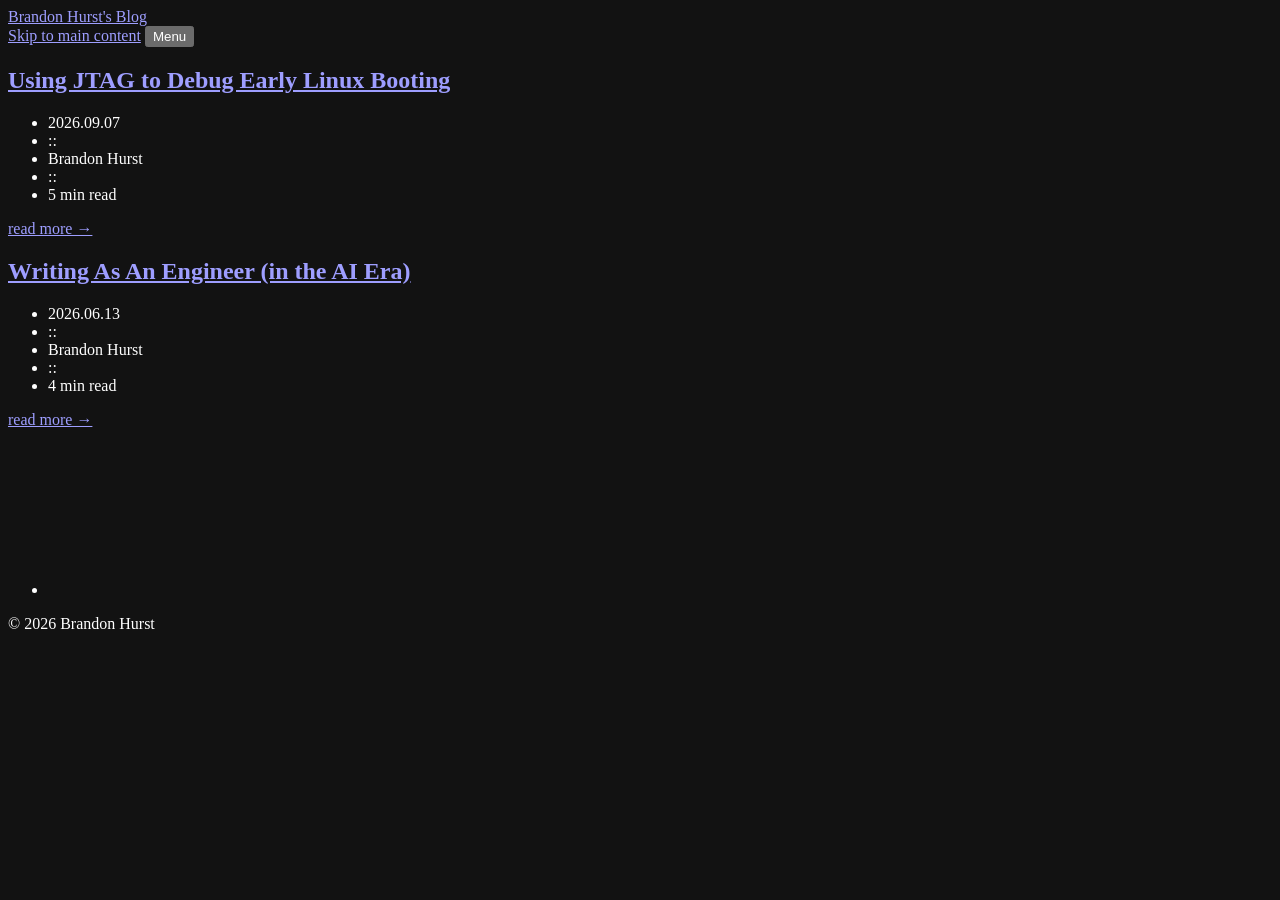
<file: index.html>
<!doctype html>
<html lang="en">

<head>
    <meta charset="utf-8">
    <meta name="viewport" content="width=device-width, initial-scale=1">
    <meta http-equiv="Content-Security-Policy" content="default-src 'self'; style-src-attr 'unsafe-inline'">

    <title>Brandon Hurst&#x27;s Blog</title>

    <link rel="preload" href="https://brandon-hurst.github.io/blog/fonts/FiraCode-Regular.woff2" as="font" type="font/woff2" crossorigin="anonymous">
    <link rel="preload" href="https://brandon-hurst.github.io/blog/fonts/FiraCode-Bold.woff2" as="font" type="font/woff2" crossorigin="anonymous">
    <link rel="stylesheet" href="https://brandon-hurst.github.io/blog/css/style.css?h=5c621733d89b8091f764">
    <script src="https://brandon-hurst.github.io/blog/js/auto-close-popover-on-resize.js?h=4ef87d6fc7b98b22e044" defer></script>
    <script src="https://brandon-hurst.github.io/blog/js/copy-code-to-clipboard.js?h=6eec6d5a29e934c1de32" defer></script>
    <script src="https://brandon-hurst.github.io/blog/js/theme-switcher.js?h=6c195fdeb17c42293ee9" defer></script>

    <link rel="canonical" href="https://brandon-hurst.github.io/blog/">
    <link rel="alternate" type="application/atom+xml" href="https://brandon-hurst.github.io/blog/atom.xml" title="Brandon Hurst's Blog">
    
    <meta name="description" content="Musings on Embedded Systems, Music,  Art, and Life">
    <meta name="robots" content="index, follow">
    <meta name="theme-color" content="#211f1a">
    <meta name="color-scheme" content="dark">

    <meta property="og:title" content="Brandon Hurst&#x27;s Blog">
    <meta property="og:type" content="website">
    <meta property="og:url" content="https://brandon-hurst.github.io/blog/">
    <meta property="og:description" content="Musings on Embedded Systems, Music,  Art, and Life">
    <meta property="og:site_name" content="Brandon Hurst&#x27;s Blog">
    <meta property="og:updated_time" content="2026-09-07T17:14:21.098143268+00:00">
</head>

<body class="layout-center" data-theme="noir-gold">
    <header class="header">
        <div class="header-container">
            <span class="header-logo-container">
                <a href="https://brandon-hurst.github.io/blog">
                    <span class="logo">Brandon Hurst&#x27;s Blog</span>
                </a>
            </span>
        </div>
        <nav class="main-menu" aria-label="Main Menu">
            <a class="skip-to-content" href="#main">Skip to main content</a>
            <button class="main-menu-dropdown-button" popovertarget="nav-menu">Menu</button>
            <ul id="nav-menu" class="main-menu-items" aria-label="Site Navigation" popover>
                <li><a href="https://brandon-hurst.github.io/blog/">blog</a></li>
            </ul>
        </nav>
    </header>
    <main id="main">
        
        <article class="post">
            <header>
                <h2 class="post-title">
                    <a href="https://brandon-hurst.github.io/blog/2-jtag-debug-early-linux-boot/">Using JTAG to Debug Early Linux Booting</a>
                </h2>
                <ul class="post-meta hidden">
                    <li title="Published on 2026-09-07"><time datetime="2026-09-07">2026.09.07</time></li>
                    <li role="separator" aria-hidden="true">::</li>
                    <li title="Author">Brandon Hurst</li>
                    <li role="separator" aria-hidden="true">::</li>
                    <li title="832 words"><time datetime="PT5M">5 min</time> read</li>
                </ul>
            </header>
            <a class="read-more" href="https://brandon-hurst.github.io/blog/2-jtag-debug-early-linux-boot/" aria-label="Read more about Using JTAG to Debug Early Linux Booting">read more →</a>
        </article>
        <article class="post">
            <header>
                <h2 class="post-title">
                    <a href="https://brandon-hurst.github.io/blog/1-writing-as-an-engineer/">Writing As An Engineer (in the AI Era)</a>
                </h2>
                <ul class="post-meta hidden">
                    <li title="Published on 2026-06-13"><time datetime="2026-06-13">2026.06.13</time></li>
                    <li role="separator" aria-hidden="true">::</li>
                    <li title="Author">Brandon Hurst</li>
                    <li role="separator" aria-hidden="true">::</li>
                    <li title="642 words"><time datetime="PT4M">4 min</time> read</li>
                </ul>
            </header>
            <a class="read-more" href="https://brandon-hurst.github.io/blog/1-writing-as-an-engineer/" aria-label="Read more about Writing As An Engineer (in the AI Era)">read more →</a>
        </article>
    </main>
    <footer class="footer">
        <address class="socials">
            <ul>
                <li>
                    <a class="social-link" href="https://brandon-hurst.github.io/blog/atom.xml" title="atom feed">
                        <svg role="img" aria-label="atom feed">
                            <use href="https://brandon-hurst.github.io/blog/images/social_icons/rss.svg#icon" aria-hidden="true" />
                        </svg>
                    </a>
                </li>
            </ul>
        </address>
        <p class="copyright">
            <span>© <time>2026</time> Brandon Hurst</span>
        </p>
    </footer>
</body>

</html>
</file>
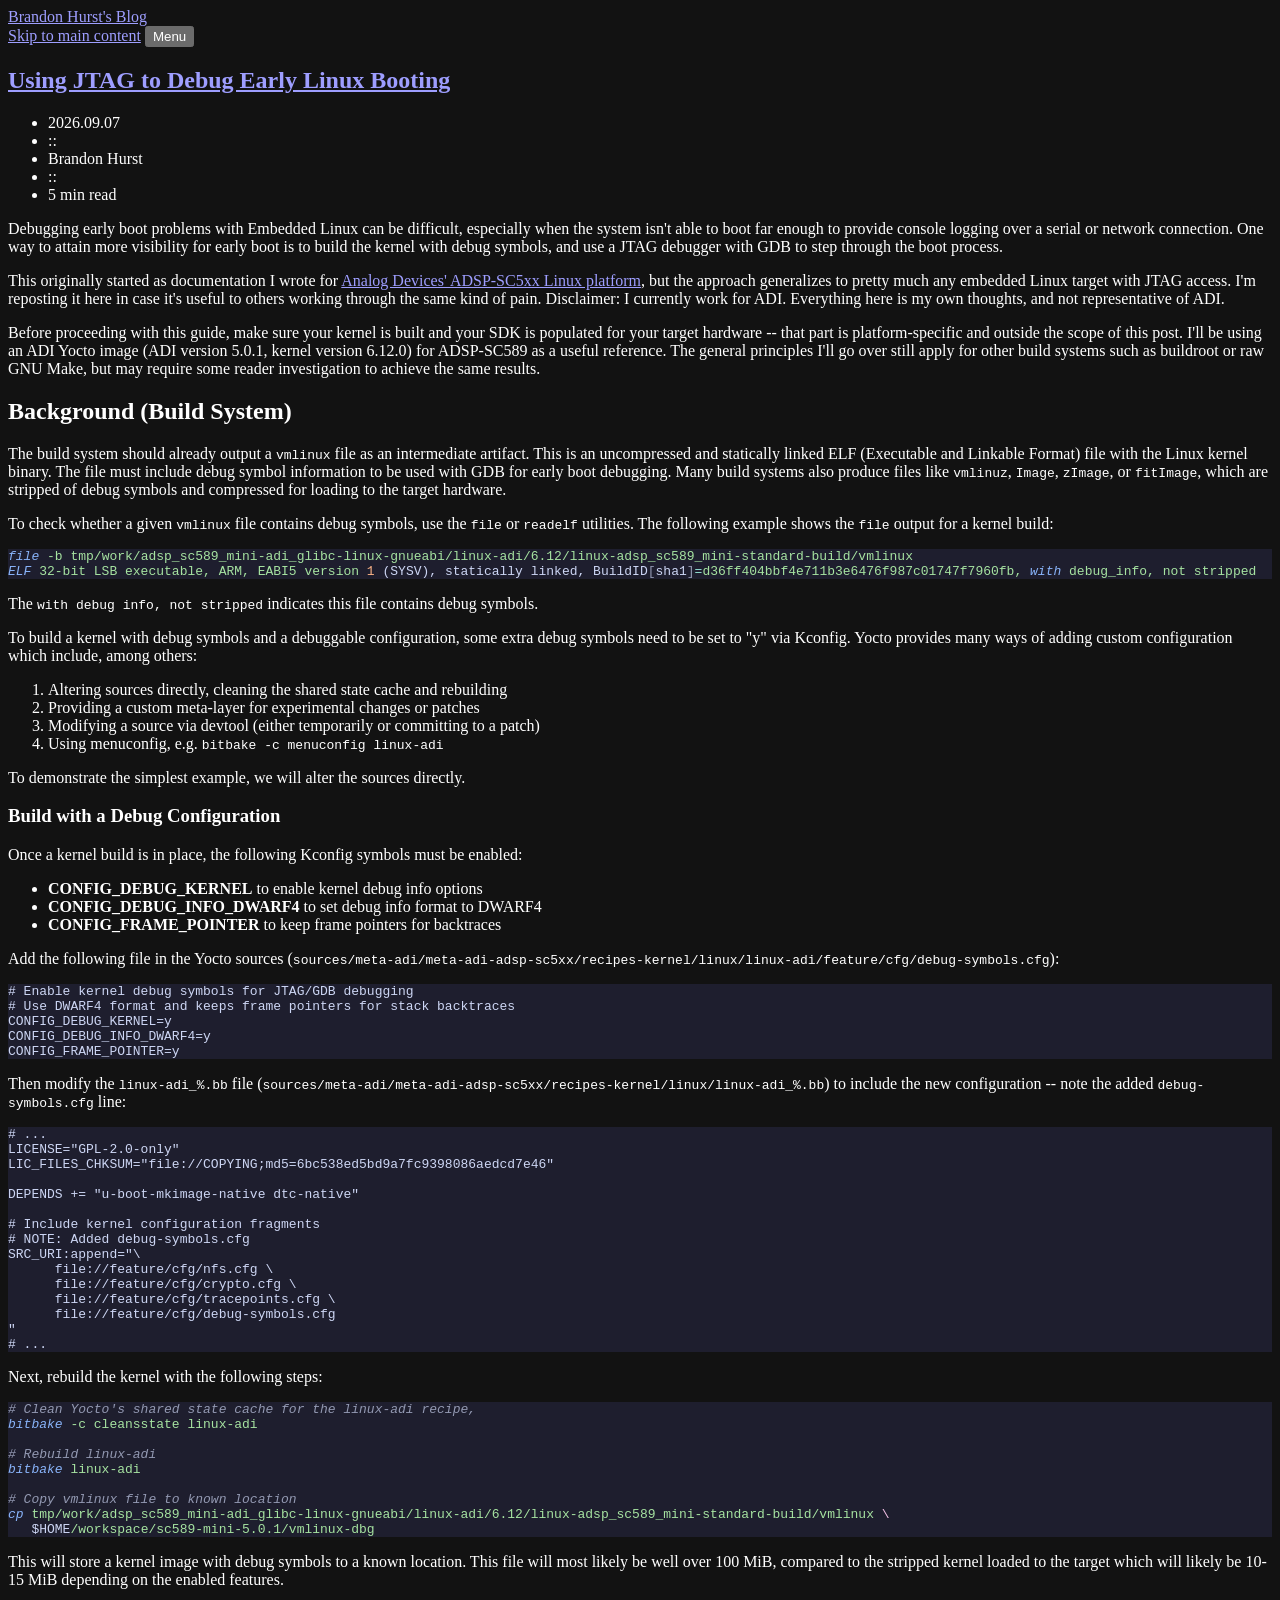
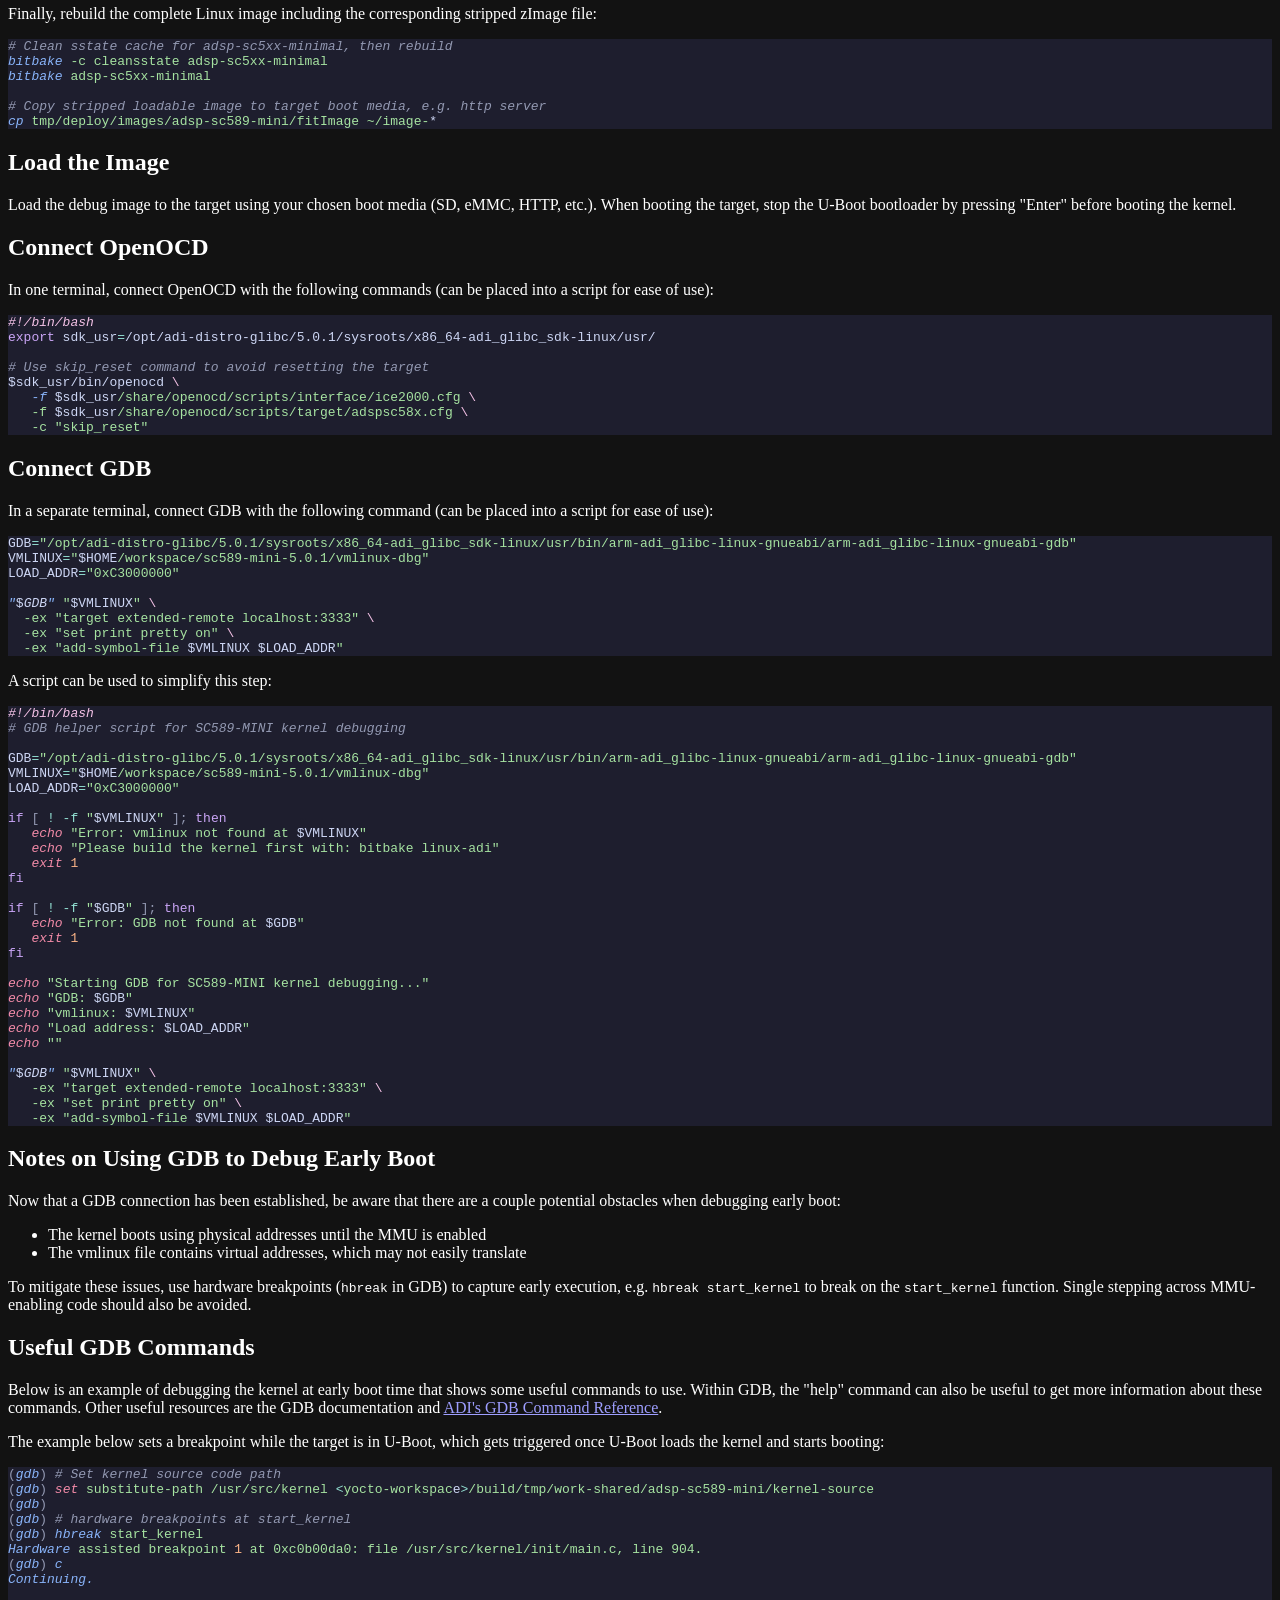
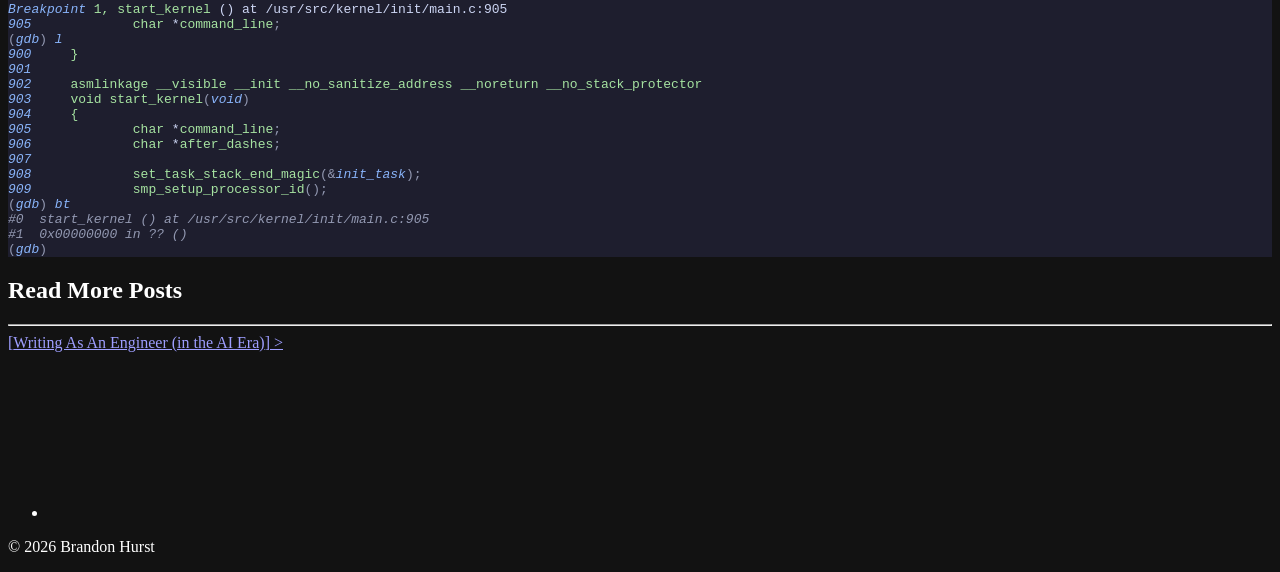
<file: 2-jtag-debug-early-linux-boot/index.html>
<!doctype html>
<html lang="en">

<head>
    <meta charset="utf-8">
    <meta name="viewport" content="width=device-width, initial-scale=1">
    <meta http-equiv="Content-Security-Policy" content="default-src 'self'; style-src-attr 'unsafe-inline'">

    <title>Using JTAG to Debug Early Linux Booting | Brandon Hurst&#x27;s Blog</title>

    <link rel="preload" href="https://brandon-hurst.github.io/blog/fonts/FiraCode-Regular.woff2" as="font" type="font/woff2" crossorigin="anonymous">
    <link rel="preload" href="https://brandon-hurst.github.io/blog/fonts/FiraCode-Bold.woff2" as="font" type="font/woff2" crossorigin="anonymous">
    <link rel="stylesheet" href="https://brandon-hurst.github.io/blog/css/style.css?h=5c621733d89b8091f764">
    <script src="https://brandon-hurst.github.io/blog/js/auto-close-popover-on-resize.js?h=4ef87d6fc7b98b22e044" defer></script>
    <script src="https://brandon-hurst.github.io/blog/js/copy-code-to-clipboard.js?h=6eec6d5a29e934c1de32" defer></script>
    <script src="https://brandon-hurst.github.io/blog/js/theme-switcher.js?h=6c195fdeb17c42293ee9" defer></script>

    <link rel="canonical" href="https://brandon-hurst.github.io/blog/2-jtag-debug-early-linux-boot/">
    <link rel="alternate" type="application/atom+xml" href="https://brandon-hurst.github.io/blog/atom.xml" title="Brandon Hurst's Blog">
    
    <meta name="author" content="Brandon Hurst">
    <meta name="description" content="Musings on Embedded Systems, Music,  Art, and Life">
    <meta name="robots" content="index, follow">
    <meta name="theme-color" content="#211f1a">
    <meta name="color-scheme" content="dark">

    <meta property="og:title" content="Using JTAG to Debug Early Linux Booting">
    <meta property="og:type" content="article">
    <meta property="og:url" content="https://brandon-hurst.github.io/blog/2-jtag-debug-early-linux-boot/">
    <meta property="og:description" content="Musings on Embedded Systems, Music,  Art, and Life">
    <meta property="og:site_name" content="Brandon Hurst&#x27;s Blog">
    <meta property="og:updated_time" content="2026-09-07T17:14:21.098143268+00:00">
    <meta property="article:published_time" content="2026-09-07T00:00:00+00:00">
    <meta name="twitter:label1" content="Written by">
    <meta name="twitter:data1" content="Brandon Hurst">
    <meta name="twitter:label2" content="Reading time">
    <meta name="twitter:data2" content="5 min">
</head>

<body class="layout-center" data-theme="noir-gold">
    <header class="header">
        <div class="header-container">
            <span class="header-logo-container">
                <a href="https://brandon-hurst.github.io/blog">
                    <span class="logo">Brandon Hurst&#x27;s Blog</span>
                </a>
            </span>
        </div>
        <nav class="main-menu" aria-label="Main Menu">
            <a class="skip-to-content" href="#main">Skip to main content</a>
            <button class="main-menu-dropdown-button" popovertarget="nav-menu">Menu</button>
            <ul id="nav-menu" class="main-menu-items" aria-label="Site Navigation" popover>
                <li><a href="https://brandon-hurst.github.io/blog/">blog</a></li>
            </ul>
        </nav>
    </header>
    <main id="main">
        <article class="post content">
            <header>
                <h1 class="post-title">
                    <a href="https://brandon-hurst.github.io/blog/2-jtag-debug-early-linux-boot/">Using JTAG to Debug Early Linux Booting</a>
                </h1>
                <ul class="post-meta hidden">
                    <li title="Published on 2026-09-07"><time datetime="2026-09-07">2026.09.07</time></li>
                    <li role="separator" aria-hidden="true">::</li>
                    <li title="Author">Brandon Hurst</li>
                    <li role="separator" aria-hidden="true">::</li>
                    <li title="832 words"><time datetime="PT5M">5 min</time> read</li>
                </ul>
            </header>

<p>Debugging early boot problems with Embedded Linux can be difficult, especially when the system isn't able to boot far enough to provide console logging over a serial or network connection. One way to attain more visibility for early boot is to build the kernel with debug symbols, and use a JTAG debugger with GDB to step through the boot process.</p>
<p>This originally started as documentation I wrote for <a rel="external" href="https://analogdevicesinc.github.io/lnxdsp-adi-meta/index.html">Analog Devices' ADSP-SC5xx Linux platform</a>, but the approach generalizes to pretty much any embedded Linux target with JTAG access. I'm reposting it here in case it's useful to others working through the same kind of pain. Disclaimer: I currently work for ADI. Everything here is my own thoughts, and not representative of ADI.</p>
<p>Before proceeding with this guide, make sure your kernel is built and your SDK is populated for your target hardware -- that part is platform-specific and outside the scope of this post. I'll be using an ADI Yocto image (ADI version 5.0.1, kernel version 6.12.0) for ADSP-SC589 as a useful reference. The general principles I'll go over still apply for other build systems such as buildroot or raw GNU Make, but may require some reader investigation to achieve the same results.</p>
<h2 id="background-build-system">Background (Build System)</h2>
<p>The build system should already output a <code>vmlinux</code> file as an intermediate artifact. This is an uncompressed and statically linked ELF (Executable and Linkable Format) file with the Linux kernel binary. The file must include debug symbol information to be used with GDB for early boot debugging. Many build systems also produce files like <code>vmlinuz</code>, <code>Image</code>, <code>zImage</code>, or <code>fitImage</code>, which are stripped of debug symbols and compressed for loading to the target hardware.</p>
<p>To check whether a given <code>vmlinux</code> file contains debug symbols, use the <code>file</code> or <code>readelf</code> utilities. The following example shows the <code>file</code> output for a kernel build:</p>
<pre class="giallo" style="color: #CDD6F4; background-color: #1E1E2E;"><code data-lang="shellscript"><span class="giallo-l"><span style="color: #89B4FA;font-style: italic;">file</span><span style="color: #A6E3A1;"> -b tmp/work/adsp_sc589_mini-adi_glibc-linux-gnueabi/linux-adi/6.12/linux-adsp_sc589_mini-standard-build/vmlinux</span></span>
<span class="giallo-l"><span style="color: #89B4FA;font-style: italic;">ELF</span><span style="color: #A6E3A1;"> 32-bit LSB executable, ARM, EABI5 version</span><span style="color: #FAB387;"> 1</span><span> (SYSV), statically linked, BuildID</span><span style="color: #9399B2;">[</span><span>sha1</span><span style="color: #9399B2;">]</span><span style="color: #94E2D5;">=</span><span style="color: #A6E3A1;">d36ff404bbf4e711b3e6476f987c01747f7960fb,</span><span style="color: #89B4FA;font-style: italic;"> with</span><span style="color: #A6E3A1;"> debug_info, not stripped</span></span></code></pre>
<p>The <code>with debug info, not stripped</code> indicates this file contains debug symbols.</p>
<p>To build a kernel with debug symbols and a debuggable configuration, some extra debug symbols need to be set to "y" via Kconfig. Yocto provides many ways of adding custom configuration which include, among others:</p>
<ol>
<li>Altering sources directly, cleaning the shared state cache and rebuilding</li>
<li>Providing a custom meta-layer for experimental changes or patches</li>
<li>Modifying a source via devtool (either temporarily or committing to a patch)</li>
<li>Using menuconfig, e.g. <code>bitbake -c menuconfig linux-adi</code></li>
</ol>
<p>To demonstrate the simplest example, we will alter the sources directly.</p>
<h3 id="build-with-a-debug-configuration">Build with a Debug Configuration</h3>
<p>Once a kernel build is in place, the following Kconfig symbols must be enabled:</p>
<ul>
<li><strong>CONFIG_DEBUG_KERNEL</strong> to enable kernel debug info options</li>
<li><strong>CONFIG_DEBUG_INFO_DWARF4</strong> to set debug info format to DWARF4</li>
<li><strong>CONFIG_FRAME_POINTER</strong> to keep frame pointers for backtraces</li>
</ul>
<p>Add the following file in the Yocto sources (<code>sources/meta-adi/meta-adi-adsp-sc5xx/recipes-kernel/linux/linux-adi/feature/cfg/debug-symbols.cfg</code>):</p>
<pre class="giallo" style="color: #CDD6F4; background-color: #1E1E2E;"><code data-lang="plain"><span class="giallo-l"><span># Enable kernel debug symbols for JTAG/GDB debugging</span></span>
<span class="giallo-l"><span># Use DWARF4 format and keeps frame pointers for stack backtraces</span></span>
<span class="giallo-l"><span>CONFIG_DEBUG_KERNEL=y</span></span>
<span class="giallo-l"><span>CONFIG_DEBUG_INFO_DWARF4=y</span></span>
<span class="giallo-l"><span>CONFIG_FRAME_POINTER=y</span></span></code></pre>
<p>Then modify the <code>linux-adi_%.bb</code> file (<code>sources/meta-adi/meta-adi-adsp-sc5xx/recipes-kernel/linux/linux-adi_%.bb</code>) to include the new configuration -- note the added <code>debug-symbols.cfg</code> line:</p>
<pre class="giallo" style="color: #CDD6F4; background-color: #1E1E2E;"><code data-lang="plain"><span class="giallo-l"><span># ...</span></span>
<span class="giallo-l"><span>LICENSE=&quot;GPL-2.0-only&quot;</span></span>
<span class="giallo-l"><span>LIC_FILES_CHKSUM=&quot;file://COPYING;md5=6bc538ed5bd9a7fc9398086aedcd7e46&quot;</span></span>
<span class="giallo-l"></span>
<span class="giallo-l"><span>DEPENDS += &quot;u-boot-mkimage-native dtc-native&quot;</span></span>
<span class="giallo-l"></span>
<span class="giallo-l"><span># Include kernel configuration fragments</span></span>
<span class="giallo-l"><span># NOTE: Added debug-symbols.cfg</span></span>
<span class="giallo-l"><span>SRC_URI:append=&quot;\</span></span>
<span class="giallo-l"><span>      file://feature/cfg/nfs.cfg \</span></span>
<span class="giallo-l"><span>      file://feature/cfg/crypto.cfg \</span></span>
<span class="giallo-l"><span>      file://feature/cfg/tracepoints.cfg \</span></span>
<span class="giallo-l"><span>      file://feature/cfg/debug-symbols.cfg</span></span>
<span class="giallo-l"><span>&quot;</span></span>
<span class="giallo-l"><span># ...</span></span></code></pre>
<p>Next, rebuild the kernel with the following steps:</p>
<pre class="giallo" style="color: #CDD6F4; background-color: #1E1E2E;"><code data-lang="shellscript"><span class="giallo-l"><span style="color: #9399B2;font-style: italic;"># Clean Yocto&#39;s shared state cache for the linux-adi recipe,</span></span>
<span class="giallo-l"><span style="color: #89B4FA;font-style: italic;">bitbake</span><span style="color: #A6E3A1;"> -c cleansstate linux-adi</span></span>
<span class="giallo-l"></span>
<span class="giallo-l"><span style="color: #9399B2;font-style: italic;"># Rebuild linux-adi</span></span>
<span class="giallo-l"><span style="color: #89B4FA;font-style: italic;">bitbake</span><span style="color: #A6E3A1;"> linux-adi</span></span>
<span class="giallo-l"></span>
<span class="giallo-l"><span style="color: #9399B2;font-style: italic;"># Copy vmlinux file to known location</span></span>
<span class="giallo-l"><span style="color: #89B4FA;font-style: italic;">cp</span><span style="color: #A6E3A1;"> tmp/work/adsp_sc589_mini-adi_glibc-linux-gnueabi/linux-adi/6.12/linux-adsp_sc589_mini-standard-build/vmlinux</span><span style="color: #F5C2E7;"> \</span></span>
<span class="giallo-l"><span>   $HOME</span><span style="color: #A6E3A1;">/workspace/sc589-mini-5.0.1/vmlinux-dbg</span></span></code></pre>
<p>This will store a kernel image with debug symbols to a known location. This file will most likely be well over 100 MiB, compared to the stripped kernel loaded to the target which will likely be 10-15 MiB depending on the enabled features.</p>
<p>Finally, rebuild the complete Linux image including the corresponding stripped zImage file:</p>
<pre class="giallo" style="color: #CDD6F4; background-color: #1E1E2E;"><code data-lang="shellscript"><span class="giallo-l"><span style="color: #9399B2;font-style: italic;"># Clean sstate cache for adsp-sc5xx-minimal, then rebuild</span></span>
<span class="giallo-l"><span style="color: #89B4FA;font-style: italic;">bitbake</span><span style="color: #A6E3A1;"> -c cleansstate adsp-sc5xx-minimal</span></span>
<span class="giallo-l"><span style="color: #89B4FA;font-style: italic;">bitbake</span><span style="color: #A6E3A1;"> adsp-sc5xx-minimal</span></span>
<span class="giallo-l"></span>
<span class="giallo-l"><span style="color: #9399B2;font-style: italic;"># Copy stripped loadable image to target boot media, e.g. http server</span></span>
<span class="giallo-l"><span style="color: #89B4FA;font-style: italic;">cp</span><span style="color: #A6E3A1;"> tmp/deploy/images/adsp-sc589-mini/fitImage ~/image-</span><span>*</span></span></code></pre><h2 id="load-the-image">Load the Image</h2>
<p>Load the debug image to the target using your chosen boot media (SD, eMMC, HTTP, etc.). When booting the target, stop the U-Boot bootloader by pressing "Enter" before booting the kernel.</p>
<h2 id="connect-openocd">Connect OpenOCD</h2>
<p>In one terminal, connect OpenOCD with the following commands (can be placed into a script for ease of use):</p>
<pre class="giallo" style="color: #CDD6F4; background-color: #1E1E2E;"><code data-lang="shellscript"><span class="giallo-l"><span style="color: #F5C2E7;font-style: italic;">#!/bin/bash</span></span>
<span class="giallo-l"><span style="color: #CBA6F7;">export</span><span> sdk_usr</span><span style="color: #94E2D5;">=</span><span>/opt/adi-distro-glibc/5.0.1/sysroots/x86_64-adi_glibc_sdk-linux/usr/</span></span>
<span class="giallo-l"></span>
<span class="giallo-l"><span style="color: #9399B2;font-style: italic;"># Use skip_reset command to avoid resetting the target</span></span>
<span class="giallo-l"><span>$sdk_usr/bin/openocd </span><span style="color: #F5C2E7;">\</span></span>
<span class="giallo-l"><span style="color: #89B4FA;font-style: italic;">   -f</span><span> $sdk_usr</span><span style="color: #A6E3A1;">/share/openocd/scripts/interface/ice2000.cfg</span><span style="color: #F5C2E7;"> \</span></span>
<span class="giallo-l"><span style="color: #A6E3A1;">   -f</span><span> $sdk_usr</span><span style="color: #A6E3A1;">/share/openocd/scripts/target/adspsc58x.cfg</span><span style="color: #F5C2E7;"> \</span></span>
<span class="giallo-l"><span style="color: #A6E3A1;">   -c &quot;skip_reset&quot;</span></span></code></pre><h2 id="connect-gdb">Connect GDB</h2>
<p>In a separate terminal, connect GDB with the following command (can be placed into a script for ease of use):</p>
<pre class="giallo" style="color: #CDD6F4; background-color: #1E1E2E;"><code data-lang="shellscript"><span class="giallo-l"><span>GDB</span><span style="color: #94E2D5;">=</span><span style="color: #A6E3A1;">&quot;/opt/adi-distro-glibc/5.0.1/sysroots/x86_64-adi_glibc_sdk-linux/usr/bin/arm-adi_glibc-linux-gnueabi/arm-adi_glibc-linux-gnueabi-gdb&quot;</span></span>
<span class="giallo-l"><span>VMLINUX</span><span style="color: #94E2D5;">=</span><span style="color: #A6E3A1;">&quot;</span><span>$HOME</span><span style="color: #A6E3A1;">/workspace/sc589-mini-5.0.1/vmlinux-dbg&quot;</span></span>
<span class="giallo-l"><span>LOAD_ADDR</span><span style="color: #94E2D5;">=</span><span style="color: #A6E3A1;">&quot;0xC3000000&quot;</span></span>
<span class="giallo-l"></span>
<span class="giallo-l"><span style="color: #89B4FA;font-style: italic;">&quot;</span><span>$</span><span style="font-style: italic;">GDB</span><span style="color: #89B4FA;font-style: italic;">&quot;</span><span style="color: #A6E3A1;"> &quot;</span><span>$VMLINUX</span><span style="color: #A6E3A1;">&quot;</span><span style="color: #F5C2E7;"> \</span></span>
<span class="giallo-l"><span style="color: #A6E3A1;">  -ex &quot;target extended-remote localhost:3333&quot;</span><span style="color: #F5C2E7;"> \</span></span>
<span class="giallo-l"><span style="color: #A6E3A1;">  -ex &quot;set print pretty on&quot;</span><span style="color: #F5C2E7;"> \</span></span>
<span class="giallo-l"><span style="color: #A6E3A1;">  -ex &quot;add-symbol-file </span><span>$VMLINUX $LOAD_ADDR</span><span style="color: #A6E3A1;">&quot;</span></span></code></pre>
<p>A script can be used to simplify this step:</p>
<pre class="giallo" style="color: #CDD6F4; background-color: #1E1E2E;"><code data-lang="shellscript"><span class="giallo-l"><span style="color: #F5C2E7;font-style: italic;">#!/bin/bash</span></span>
<span class="giallo-l"><span style="color: #9399B2;font-style: italic;"># GDB helper script for SC589-MINI kernel debugging</span></span>
<span class="giallo-l"></span>
<span class="giallo-l"><span>GDB</span><span style="color: #94E2D5;">=</span><span style="color: #A6E3A1;">&quot;/opt/adi-distro-glibc/5.0.1/sysroots/x86_64-adi_glibc_sdk-linux/usr/bin/arm-adi_glibc-linux-gnueabi/arm-adi_glibc-linux-gnueabi-gdb&quot;</span></span>
<span class="giallo-l"><span>VMLINUX</span><span style="color: #94E2D5;">=</span><span style="color: #A6E3A1;">&quot;</span><span>$HOME</span><span style="color: #A6E3A1;">/workspace/sc589-mini-5.0.1/vmlinux-dbg&quot;</span></span>
<span class="giallo-l"><span>LOAD_ADDR</span><span style="color: #94E2D5;">=</span><span style="color: #A6E3A1;">&quot;0xC3000000&quot;</span></span>
<span class="giallo-l"></span>
<span class="giallo-l"><span style="color: #CBA6F7;">if</span><span style="color: #9399B2;"> [</span><span style="color: #94E2D5;"> ! -f</span><span style="color: #A6E3A1;"> &quot;</span><span>$VMLINUX</span><span style="color: #A6E3A1;">&quot;</span><span style="color: #9399B2;"> ];</span><span style="color: #CBA6F7;"> then</span></span>
<span class="giallo-l"><span style="color: #F38BA8;font-style: italic;">   echo</span><span style="color: #A6E3A1;"> &quot;Error: vmlinux not found at </span><span>$VMLINUX</span><span style="color: #A6E3A1;">&quot;</span></span>
<span class="giallo-l"><span style="color: #F38BA8;font-style: italic;">   echo</span><span style="color: #A6E3A1;"> &quot;Please build the kernel first with: bitbake linux-adi&quot;</span></span>
<span class="giallo-l"><span style="color: #F38BA8;font-style: italic;">   exit</span><span style="color: #FAB387;"> 1</span></span>
<span class="giallo-l"><span style="color: #CBA6F7;">fi</span></span>
<span class="giallo-l"></span>
<span class="giallo-l"><span style="color: #CBA6F7;">if</span><span style="color: #9399B2;"> [</span><span style="color: #94E2D5;"> ! -f</span><span style="color: #A6E3A1;"> &quot;</span><span>$GDB</span><span style="color: #A6E3A1;">&quot;</span><span style="color: #9399B2;"> ];</span><span style="color: #CBA6F7;"> then</span></span>
<span class="giallo-l"><span style="color: #F38BA8;font-style: italic;">   echo</span><span style="color: #A6E3A1;"> &quot;Error: GDB not found at </span><span>$GDB</span><span style="color: #A6E3A1;">&quot;</span></span>
<span class="giallo-l"><span style="color: #F38BA8;font-style: italic;">   exit</span><span style="color: #FAB387;"> 1</span></span>
<span class="giallo-l"><span style="color: #CBA6F7;">fi</span></span>
<span class="giallo-l"></span>
<span class="giallo-l"><span style="color: #F38BA8;font-style: italic;">echo</span><span style="color: #A6E3A1;"> &quot;Starting GDB for SC589-MINI kernel debugging...&quot;</span></span>
<span class="giallo-l"><span style="color: #F38BA8;font-style: italic;">echo</span><span style="color: #A6E3A1;"> &quot;GDB: </span><span>$GDB</span><span style="color: #A6E3A1;">&quot;</span></span>
<span class="giallo-l"><span style="color: #F38BA8;font-style: italic;">echo</span><span style="color: #A6E3A1;"> &quot;vmlinux: </span><span>$VMLINUX</span><span style="color: #A6E3A1;">&quot;</span></span>
<span class="giallo-l"><span style="color: #F38BA8;font-style: italic;">echo</span><span style="color: #A6E3A1;"> &quot;Load address: </span><span>$LOAD_ADDR</span><span style="color: #A6E3A1;">&quot;</span></span>
<span class="giallo-l"><span style="color: #F38BA8;font-style: italic;">echo</span><span style="color: #A6E3A1;"> &quot;&quot;</span></span>
<span class="giallo-l"></span>
<span class="giallo-l"><span style="color: #89B4FA;font-style: italic;">&quot;</span><span>$</span><span style="font-style: italic;">GDB</span><span style="color: #89B4FA;font-style: italic;">&quot;</span><span style="color: #A6E3A1;"> &quot;</span><span>$VMLINUX</span><span style="color: #A6E3A1;">&quot;</span><span style="color: #F5C2E7;"> \</span></span>
<span class="giallo-l"><span style="color: #A6E3A1;">   -ex &quot;target extended-remote localhost:3333&quot;</span><span style="color: #F5C2E7;"> \</span></span>
<span class="giallo-l"><span style="color: #A6E3A1;">   -ex &quot;set print pretty on&quot;</span><span style="color: #F5C2E7;"> \</span></span>
<span class="giallo-l"><span style="color: #A6E3A1;">   -ex &quot;add-symbol-file </span><span>$VMLINUX $LOAD_ADDR</span><span style="color: #A6E3A1;">&quot;</span></span></code></pre><h2 id="notes-on-using-gdb-to-debug-early-boot">Notes on Using GDB to Debug Early Boot</h2>
<p>Now that a GDB connection has been established, be aware that there are a couple potential obstacles when debugging early boot:</p>
<ul>
<li>The kernel boots using physical addresses until the MMU is enabled</li>
<li>The vmlinux file contains virtual addresses, which may not easily translate</li>
</ul>
<p>To mitigate these issues, use hardware breakpoints (<code>hbreak</code> in GDB) to capture early execution, e.g. <code>hbreak start_kernel</code> to break on the <code>start_kernel</code> function. Single stepping across MMU-enabling code should also be avoided.</p>
<h2 id="useful-gdb-commands">Useful GDB Commands</h2>
<p>Below is an example of debugging the kernel at early boot time that shows some useful commands to use. Within GDB, the "help" command can also be useful to get more information about these commands. Other useful resources are the GDB documentation and <a rel="external" href="https://developer.analog.com/docs/codefusion-studio/latest/tutorials/gdb-tutorial/gdb-commands/">ADI's GDB Command Reference</a>.</p>
<p>The example below sets a breakpoint while the target is in U-Boot, which gets triggered once U-Boot loads the kernel and starts booting:</p>
<pre class="giallo" style="color: #CDD6F4; background-color: #1E1E2E;"><code data-lang="shellscript"><span class="giallo-l"><span style="color: #9399B2;">(</span><span style="color: #89B4FA;font-style: italic;">gdb</span><span style="color: #9399B2;">)</span><span style="color: #9399B2;font-style: italic;"> # Set kernel source code path</span></span>
<span class="giallo-l"><span style="color: #9399B2;">(</span><span style="color: #89B4FA;font-style: italic;">gdb</span><span style="color: #9399B2;">)</span><span style="color: #F38BA8;font-style: italic;"> set</span><span style="color: #A6E3A1;"> substitute-path /usr/src/kernel</span><span style="color: #94E2D5;"> &lt;</span><span style="color: #A6E3A1;">yocto-workspac</span><span>e</span><span style="color: #94E2D5;">&gt;</span><span style="color: #A6E3A1;">/build/tmp/work-shared/adsp-sc589-mini/kernel-source</span></span>
<span class="giallo-l"><span style="color: #9399B2;">(</span><span style="color: #89B4FA;font-style: italic;">gdb</span><span style="color: #9399B2;">)</span></span>
<span class="giallo-l"><span style="color: #9399B2;">(</span><span style="color: #89B4FA;font-style: italic;">gdb</span><span style="color: #9399B2;">)</span><span style="color: #9399B2;font-style: italic;"> # hardware breakpoints at start_kernel</span></span>
<span class="giallo-l"><span style="color: #9399B2;">(</span><span style="color: #89B4FA;font-style: italic;">gdb</span><span style="color: #9399B2;">)</span><span style="color: #89B4FA;font-style: italic;"> hbreak</span><span style="color: #A6E3A1;"> start_kernel</span></span>
<span class="giallo-l"><span style="color: #89B4FA;font-style: italic;">Hardware</span><span style="color: #A6E3A1;"> assisted breakpoint</span><span style="color: #FAB387;"> 1</span><span style="color: #A6E3A1;"> at 0xc0b00da0: file /usr/src/kernel/init/main.c, line 904.</span></span>
<span class="giallo-l"><span style="color: #9399B2;">(</span><span style="color: #89B4FA;font-style: italic;">gdb</span><span style="color: #9399B2;">)</span><span style="color: #89B4FA;font-style: italic;"> c</span></span>
<span class="giallo-l"><span style="color: #89B4FA;font-style: italic;">Continuing.</span></span>
<span class="giallo-l"></span>
<span class="giallo-l"><span style="color: #89B4FA;font-style: italic;">Breakpoint</span><span style="color: #A6E3A1;"> 1, start_kernel</span><span> () at /usr/src/kernel/init/main.c:905</span></span>
<span class="giallo-l"><span style="color: #89B4FA;font-style: italic;">905</span><span style="color: #A6E3A1;">             char</span><span> *</span><span style="color: #A6E3A1;">command_line</span><span style="color: #9399B2;">;</span></span>
<span class="giallo-l"><span style="color: #9399B2;">(</span><span style="color: #89B4FA;font-style: italic;">gdb</span><span style="color: #9399B2;">)</span><span style="color: #89B4FA;font-style: italic;"> l</span></span>
<span class="giallo-l"><span style="color: #89B4FA;font-style: italic;">900</span><span style="color: #A6E3A1;">     }</span></span>
<span class="giallo-l"><span style="color: #89B4FA;font-style: italic;">901</span></span>
<span class="giallo-l"><span style="color: #89B4FA;font-style: italic;">902</span><span style="color: #A6E3A1;">     asmlinkage __visible __init __no_sanitize_address __noreturn __no_stack_protector</span></span>
<span class="giallo-l"><span style="color: #89B4FA;font-style: italic;">903</span><span style="color: #A6E3A1;">     void start_kernel</span><span style="color: #9399B2;">(</span><span style="color: #89B4FA;font-style: italic;">void</span><span style="color: #9399B2;">)</span></span>
<span class="giallo-l"><span style="color: #89B4FA;font-style: italic;">904</span><span style="color: #A6E3A1;">     {</span></span>
<span class="giallo-l"><span style="color: #89B4FA;font-style: italic;">905</span><span style="color: #A6E3A1;">             char</span><span> *</span><span style="color: #A6E3A1;">command_line</span><span style="color: #9399B2;">;</span></span>
<span class="giallo-l"><span style="color: #89B4FA;font-style: italic;">906</span><span style="color: #A6E3A1;">             char</span><span> *</span><span style="color: #A6E3A1;">after_dashes</span><span style="color: #9399B2;">;</span></span>
<span class="giallo-l"><span style="color: #89B4FA;font-style: italic;">907</span></span>
<span class="giallo-l"><span style="color: #89B4FA;font-style: italic;">908</span><span style="color: #A6E3A1;">             set_task_stack_end_magic</span><span style="color: #9399B2;">(&amp;</span><span style="color: #89B4FA;font-style: italic;">init_task</span><span style="color: #9399B2;">);</span></span>
<span class="giallo-l"><span style="color: #89B4FA;font-style: italic;">909</span><span style="color: #A6E3A1;">             smp_setup_processor_id</span><span style="color: #9399B2;">();</span></span>
<span class="giallo-l"><span style="color: #9399B2;">(</span><span style="color: #89B4FA;font-style: italic;">gdb</span><span style="color: #9399B2;">)</span><span style="color: #89B4FA;font-style: italic;"> bt</span></span>
<span class="giallo-l"><span style="color: #9399B2;font-style: italic;">#0  start_kernel () at /usr/src/kernel/init/main.c:905</span></span>
<span class="giallo-l"><span style="color: #9399B2;font-style: italic;">#1  0x00000000 in ?? ()</span></span>
<span class="giallo-l"><span style="color: #9399B2;">(</span><span style="color: #89B4FA;font-style: italic;">gdb</span><span style="color: #9399B2;">)</span></span></code></pre>
        </article>
        <nav class="post-navigation">
            <header class="post-navigation-title">
                <h2>Read More Posts</h2>
                <hr>
            </header>
            <div class="post-navigation-buttons">
                <a rel="prev" href="https://brandon-hurst.github.io/blog/1-writing-as-an-engineer/" aria-label="Prev article" aria-describedby="prev-title">
                    [<span id="prev-title">Writing As An Engineer (in the AI Era)</span>]&nbsp;&gt;
                </a>
            </div>
        </nav>
    </main>
    <footer class="footer">
        <address class="socials">
            <ul>
                <li>
                    <a class="social-link" href="https://brandon-hurst.github.io/blog/atom.xml" title="atom feed">
                        <svg role="img" aria-label="atom feed">
                            <use href="https://brandon-hurst.github.io/blog/images/social_icons/rss.svg#icon" aria-hidden="true" />
                        </svg>
                    </a>
                </li>
            </ul>
        </address>
        <p class="copyright">
            <span>© <time>2026</time> Brandon Hurst</span>
        </p>
    </footer>
</body>

</html>
</file>
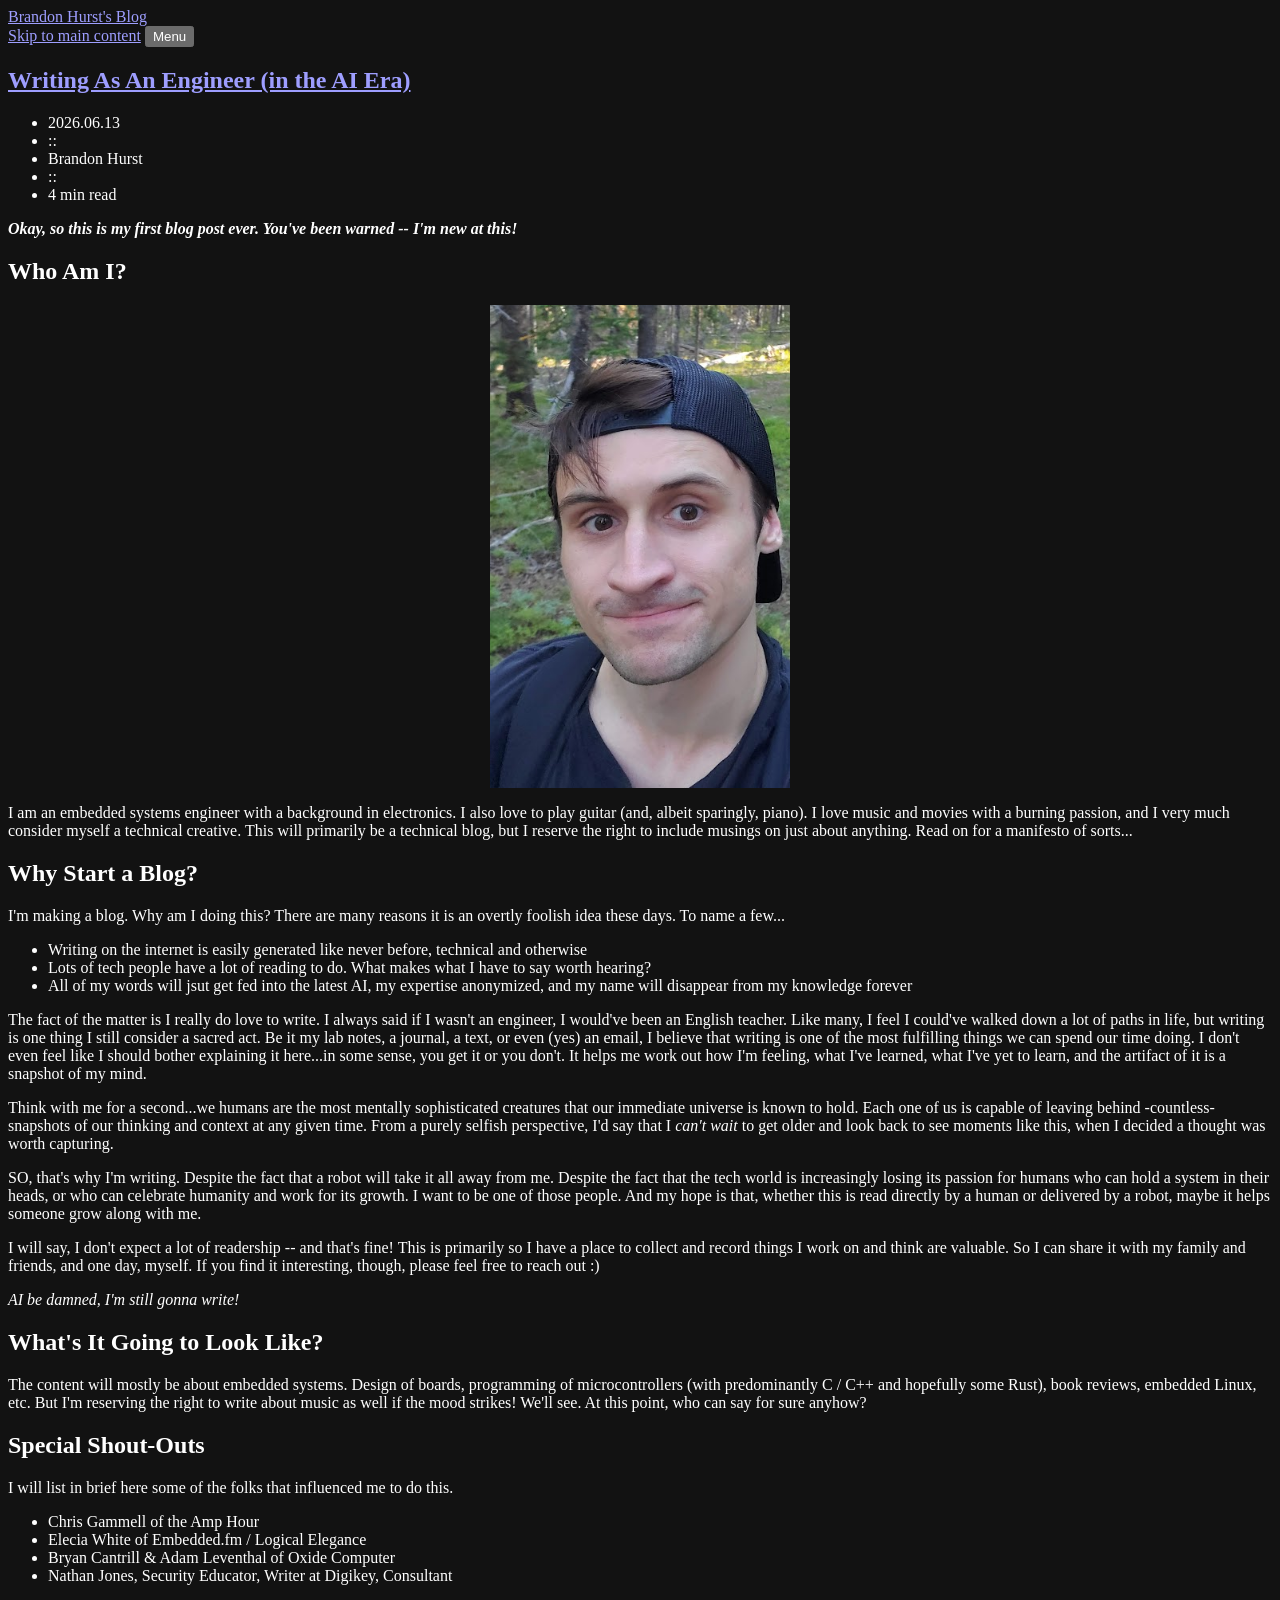
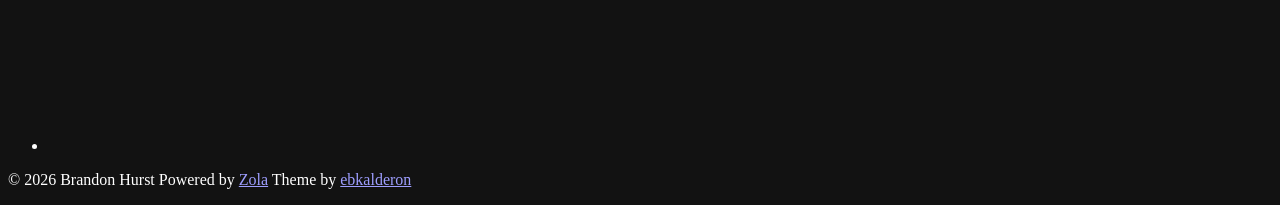
<file: blog/1-writing-as-an-engineer/index.html>
<!doctype html>
<html lang="en">

<head>
    <meta charset="utf-8">
    <meta name="viewport" content="width=device-width, initial-scale=1">
    <meta http-equiv="Content-Security-Policy" content="default-src 'self'; style-src-attr 'unsafe-inline'">

    <title>Writing As An Engineer (in the AI Era) | Brandon Hurst&#x27;s Blog</title>

    <link rel="preload" href="https://brandon-hurst.github.io/blog/fonts/FiraCode-Regular.woff2" as="font" type="font/woff2" crossorigin="anonymous">
    <link rel="preload" href="https://brandon-hurst.github.io/blog/fonts/FiraCode-Bold.woff2" as="font" type="font/woff2" crossorigin="anonymous">
    <link rel="stylesheet" href="https://brandon-hurst.github.io/blog/css/style.css?h=01ce1f7bc7de1fd6a41e">
    <script src="https://brandon-hurst.github.io/blog/js/auto-close-popover-on-resize.js?h=4ef87d6fc7b98b22e044" defer></script>
    <script src="https://brandon-hurst.github.io/blog/js/copy-code-to-clipboard.js?h=6eec6d5a29e934c1de32" defer></script>
    <script src="https://brandon-hurst.github.io/blog/js/theme-switcher.js?h=1faf4fcad91c932f27b7" defer></script>

    <link rel="canonical" href="https://brandon-hurst.github.io/blog/blog/1-writing-as-an-engineer/">
    <link rel="alternate" type="application/atom+xml" href="https://brandon-hurst.github.io/blog/atom.xml" title="Brandon Hurst's Blog">
    
    <meta name="author" content="Brandon Hurst">
    <meta name="description" content="Musings on Embedded Systems, Music,  Art, and Life">
    <meta name="robots" content="index, follow">
    <meta name="theme-color" content="#211f1a">
    <meta name="color-scheme" content="dark">

    <meta property="og:title" content="Writing As An Engineer (in the AI Era)">
    <meta property="og:type" content="article">
    <meta property="og:url" content="https://brandon-hurst.github.io/blog/blog/1-writing-as-an-engineer/">
    <meta property="og:description" content="Musings on Embedded Systems, Music,  Art, and Life">
    <meta property="og:site_name" content="Brandon Hurst&#x27;s Blog">
    <meta property="og:updated_time" content="2026-06-14T01:04:32.188737747+00:00">
    <meta property="article:published_time" content="2026-06-13T00:00:00+00:00">
    <meta name="twitter:label1" content="Written by">
    <meta name="twitter:data1" content="Brandon Hurst">
    <meta name="twitter:label2" content="Reading time">
    <meta name="twitter:data2" content="4 min">
</head>

<body class="layout-center" data-theme="noir-gold">
    <header class="header">
        <div class="header-container">
            <span class="header-logo-container">
                <a href="https://brandon-hurst.github.io/blog">
                    <span class="logo">Brandon Hurst&#x27;s Blog</span>
                </a>
            </span>
        </div>
        <nav class="main-menu" aria-label="Main Menu">
            <a class="skip-to-content" href="#main">Skip to main content</a>
            <button class="main-menu-dropdown-button" popovertarget="nav-menu">Menu</button>
            <ul id="nav-menu" class="main-menu-items" aria-label="Site Navigation" popover>
                <li><a href="https://brandon-hurst.github.io/blog/blog/">blog</a></li>
            </ul>
        </nav>
    </header>
    <main id="main">
        <article class="post content">
            <header>
                <h1 class="post-title">
                    <a href="https://brandon-hurst.github.io/blog/blog/1-writing-as-an-engineer/">Writing As An Engineer (in the AI Era)</a>
                </h1>
                <ul class="post-meta hidden">
                    <li title="Published on 2026-06-13"><time datetime="2026-06-13">2026.06.13</time></li>
                    <li role="separator" aria-hidden="true">::</li>
                    <li title="Author">Brandon Hurst</li>
                    <li role="separator" aria-hidden="true">::</li>
                    <li title="641 words"><time datetime="PT4M">4 min</time> read</li>
                </ul>
            </header>

<p><em><strong>Okay, so this is my first blog post ever. You've been warned -- I'm new at this!</strong></em></p>
<h2 id="who-am-i">Who Am I?</h2>
<img src="/yellowstone-selfie-aug2023.png" alt="Me at Yellowstone" width=300 style="display:block; margin:auto;" />
<p>I am an embedded systems engineer with a background in electronics. I also love to play guitar (and, albeit sparingly, piano). I love music and movies with a burning passion, and I very much consider myself a technical creative. This will primarily be a technical blog, but I reserve the right to include musings on just about anything. Read on for a manifesto of sorts...</p>
<h2 id="why-start-a-blog">Why Start a Blog?</h2>
<p>I'm making a blog. Why am I doing this? There are many reasons it is an overtly foolish idea these days. To name a few...</p>
<ul>
<li>Writing on the internet is easily generated like never before, technical and otherwise</li>
<li>Lots of tech people have a lot of reading to do. What makes what I have to say worth hearing?</li>
<li>All of my words will jsut get fed into the latest AI, my expertise anonymized, and my name will disappear from my knowledge forever</li>
</ul>
<p>The fact of the matter is I really do love to write. I always said if I wasn't an engineer, I would've been an English teacher. Like many, I feel I could've walked down a lot of paths in life, but writing is one thing I still consider a sacred act. Be it my lab notes, a journal, a text, or even (yes) an email, I believe that writing is one of the most fulfilling things we can spend our time doing. I don't even feel like I should bother explaining it here...in some sense, you get it or you don't. It helps me work out how I'm feeling, what I've learned, what I've yet to learn, and the artifact of it is a snapshot of my mind.</p>
<p>Think with me for a second...we humans are the most mentally sophisticated creatures that our immediate universe is known to hold. Each one of us is capable of leaving behind -countless- snapshots of our thinking and context at any given time. From a purely selfish perspective, I'd say that I <em>can't wait</em> to get older and look back to see moments like this, when I decided a thought was worth capturing.</p>
<p>SO, that's why I'm writing. Despite the fact that a robot will take it all away from me. Despite the fact that the tech world is increasingly losing its passion for humans who can hold a system in their heads, or who can celebrate humanity and work for its growth. I want to be one of those people. And my hope is that, whether this is read directly by a human or delivered by a robot, maybe it helps someone grow along with me.</p>
<p>I will say, I don't expect a lot of readership -- and that's fine! This is primarily so I have a place to collect and record things I work on and think are valuable. So I can share it with my family and friends, and one day, myself. If you find it interesting, though, please feel free to reach out :)</p>
<p><em>AI be damned, I'm still gonna write!</em></p>
<h2 id="what-s-it-going-to-look-like">What's It Going to Look Like?</h2>
<p>The content will mostly be about embedded systems. Design of boards, programming of microcontrollers (with predominantly C / C++ and hopefully some Rust), book reviews, embedded Linux, etc. But I'm reserving the right to write about music as well if the mood strikes! We'll see. At this point, who can say for sure anyhow?</p>
<h2 id="special-shout-outs">Special Shout-Outs</h2>
<p>I will list in brief here some of the folks that influenced me to do this.</p>
<ul>
<li>Chris Gammell of the Amp Hour</li>
<li>Elecia White of Embedded.fm / Logical Elegance</li>
<li>Bryan Cantrill &amp; Adam Leventhal of Oxide Computer</li>
<li>Nathan Jones, Security Educator, Writer at Digikey, Consultant</li>
</ul>

        </article>
    </main>
    <footer class="footer">
        <address class="socials">
            <ul>
                <li>
                    <a class="social-link" href="https://brandon-hurst.github.io/blog/atom.xml" title="atom feed">
                        <svg role="img" aria-label="atom feed">
                            <use href="https://brandon-hurst.github.io/blog/images/social_icons/rss.svg#icon" aria-hidden="true" />
                        </svg>
                    </a>
                </li>
            </ul>
        </address>
        <p class="copyright">
            <span>© <time>2026</time> Brandon Hurst</span>
            <span>Powered by <a rel="external" href="https://www.getzola.org">Zola</a></span>
            <span>Theme by <a rel="external" href="https://eyalkalderon.com">ebkalderon</a></span>
        </p>
    </footer>
</body>

</html>
</file>
